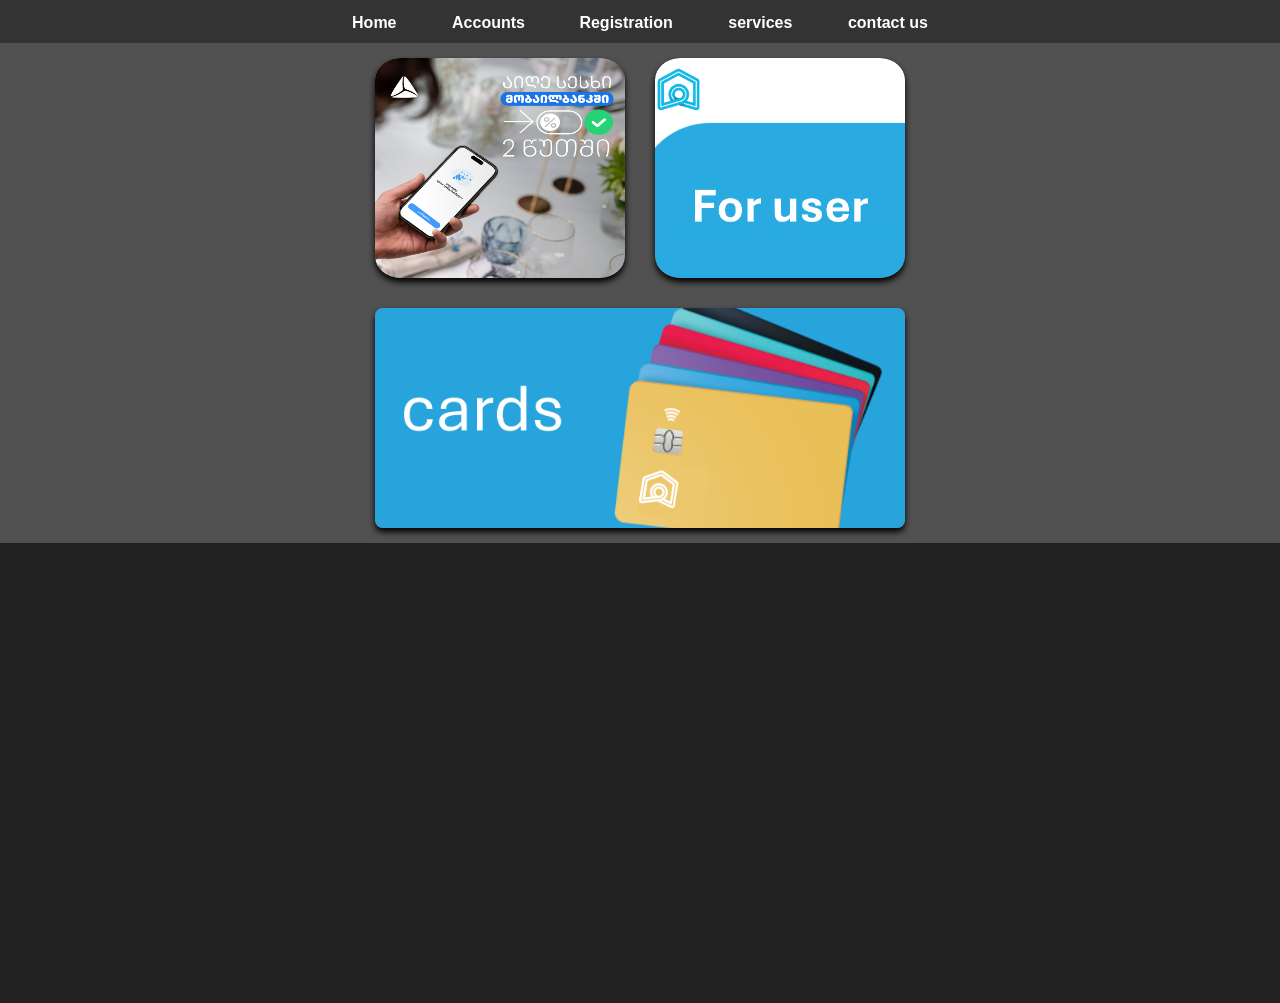
<file: grupe 9 project/index.html>
<!DOCTYPE html>
<html lang="en">
<head>
    <meta charset="UTF-8">
    <meta name="viewport" content="width=device-width, initial-scale=1.0">
    <title>Document</title>
    <link rel="stylesheet" href="styles.css">
</head>
<body>
    <header>
        <nav>
            <ul>
                <li><a href="index.html">Home</a></li>
                <li><a href="accounts.html">Accounts </a></li> 
                <li><a href="registration.html">Registration</a></li>          
                <li><a href="sevices.html">services</a></li>
                <li><a href="contactus.html">contact us</a></li>
    
            </ul>
        </nav>
    </header>

    <div class="c-a">
        <div class="tile11">
            <a href="debt.html"><img src="debtpng.png" alt="? ?"></a>
        </div>

        <!-- colum - row -->

        <div class="tile21">
            <a href="for_user.html"><img src="fup.png" alt=""></a>
        </div>
    </div>

    <!--  -->
    <div class="the">
        <div class="tile01">
            <a href="cards_p.html"><img src="cards.png" alt="D C"></a> 
        </div>
    </div>
    <!-- final -->
     <div class="end-c">
     </div>
</body>
</html>
</file>
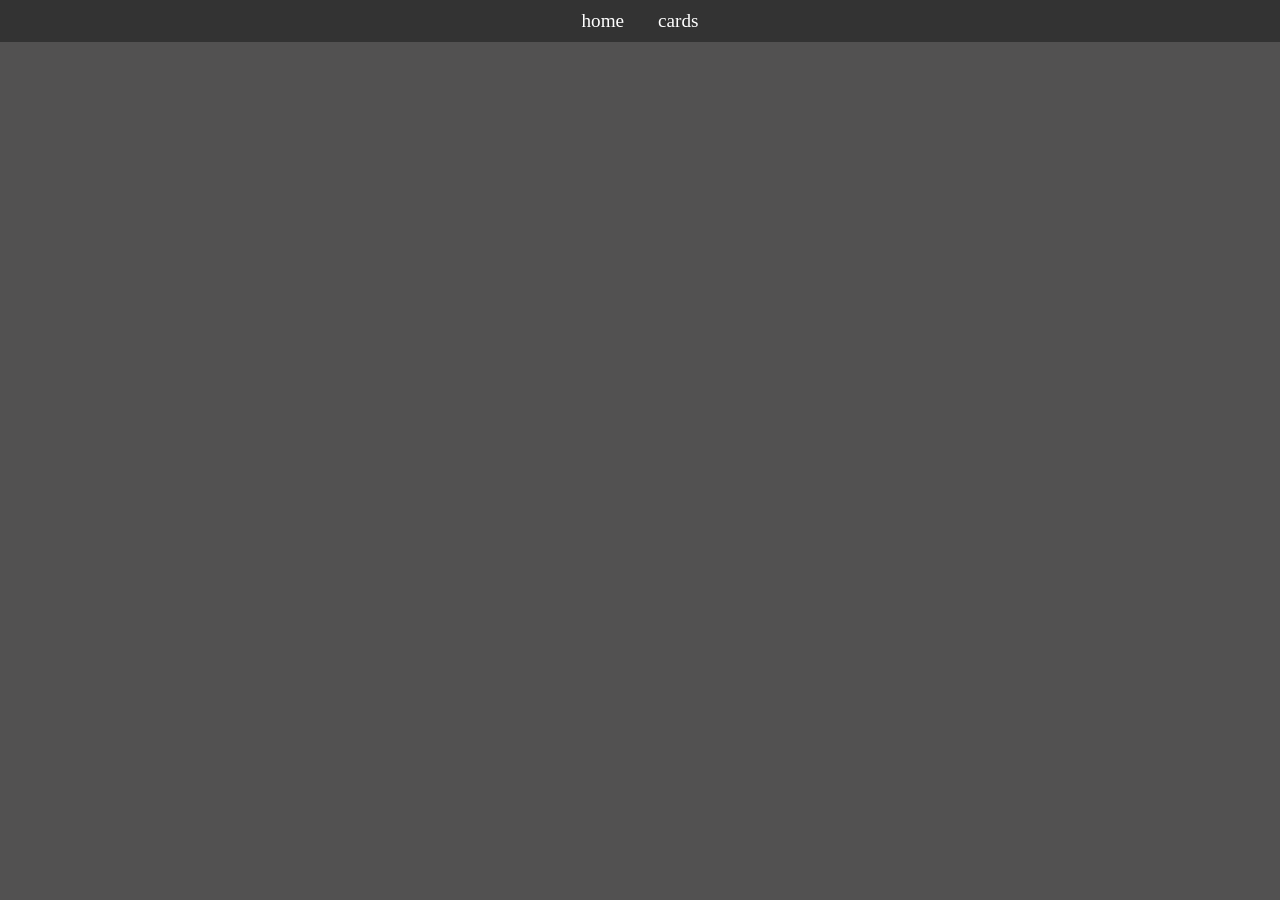
<file: level 41/index.html>
<!DOCTYPE html>
<html lang="en">
<head>
    <meta charset="UTF-8">
    <meta name="viewport" content="width=device-width, initial-scale=1.0">
    <title>Document</title>
    <link rel="stylesheet" href="styles.css">
</head>
<body>
    <header>
        <nav class="nav-bar">
            <ul>
                <li><a href="index.html">home</a></li>
                <li><a href="cards.html">cards</a></li>
            </ul>
        </nav>
    </header>
</body>
</html>
</file>
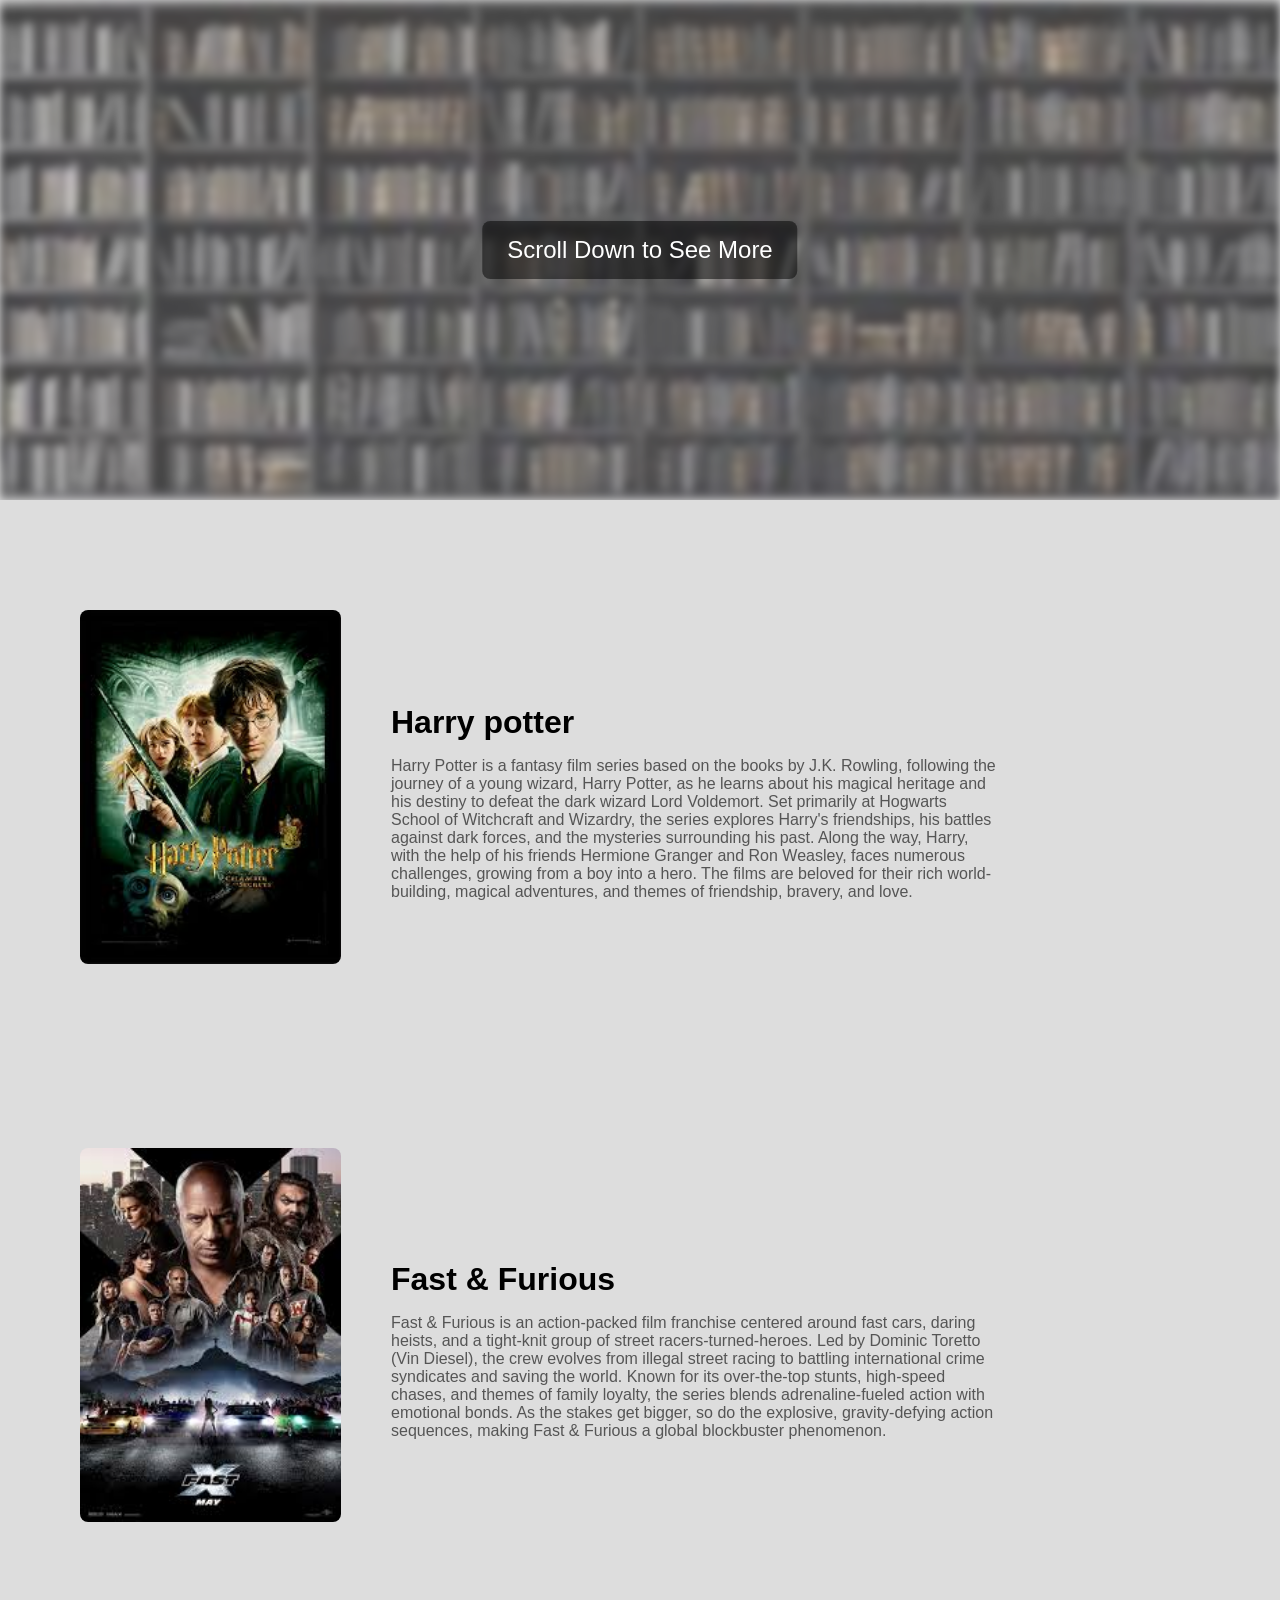
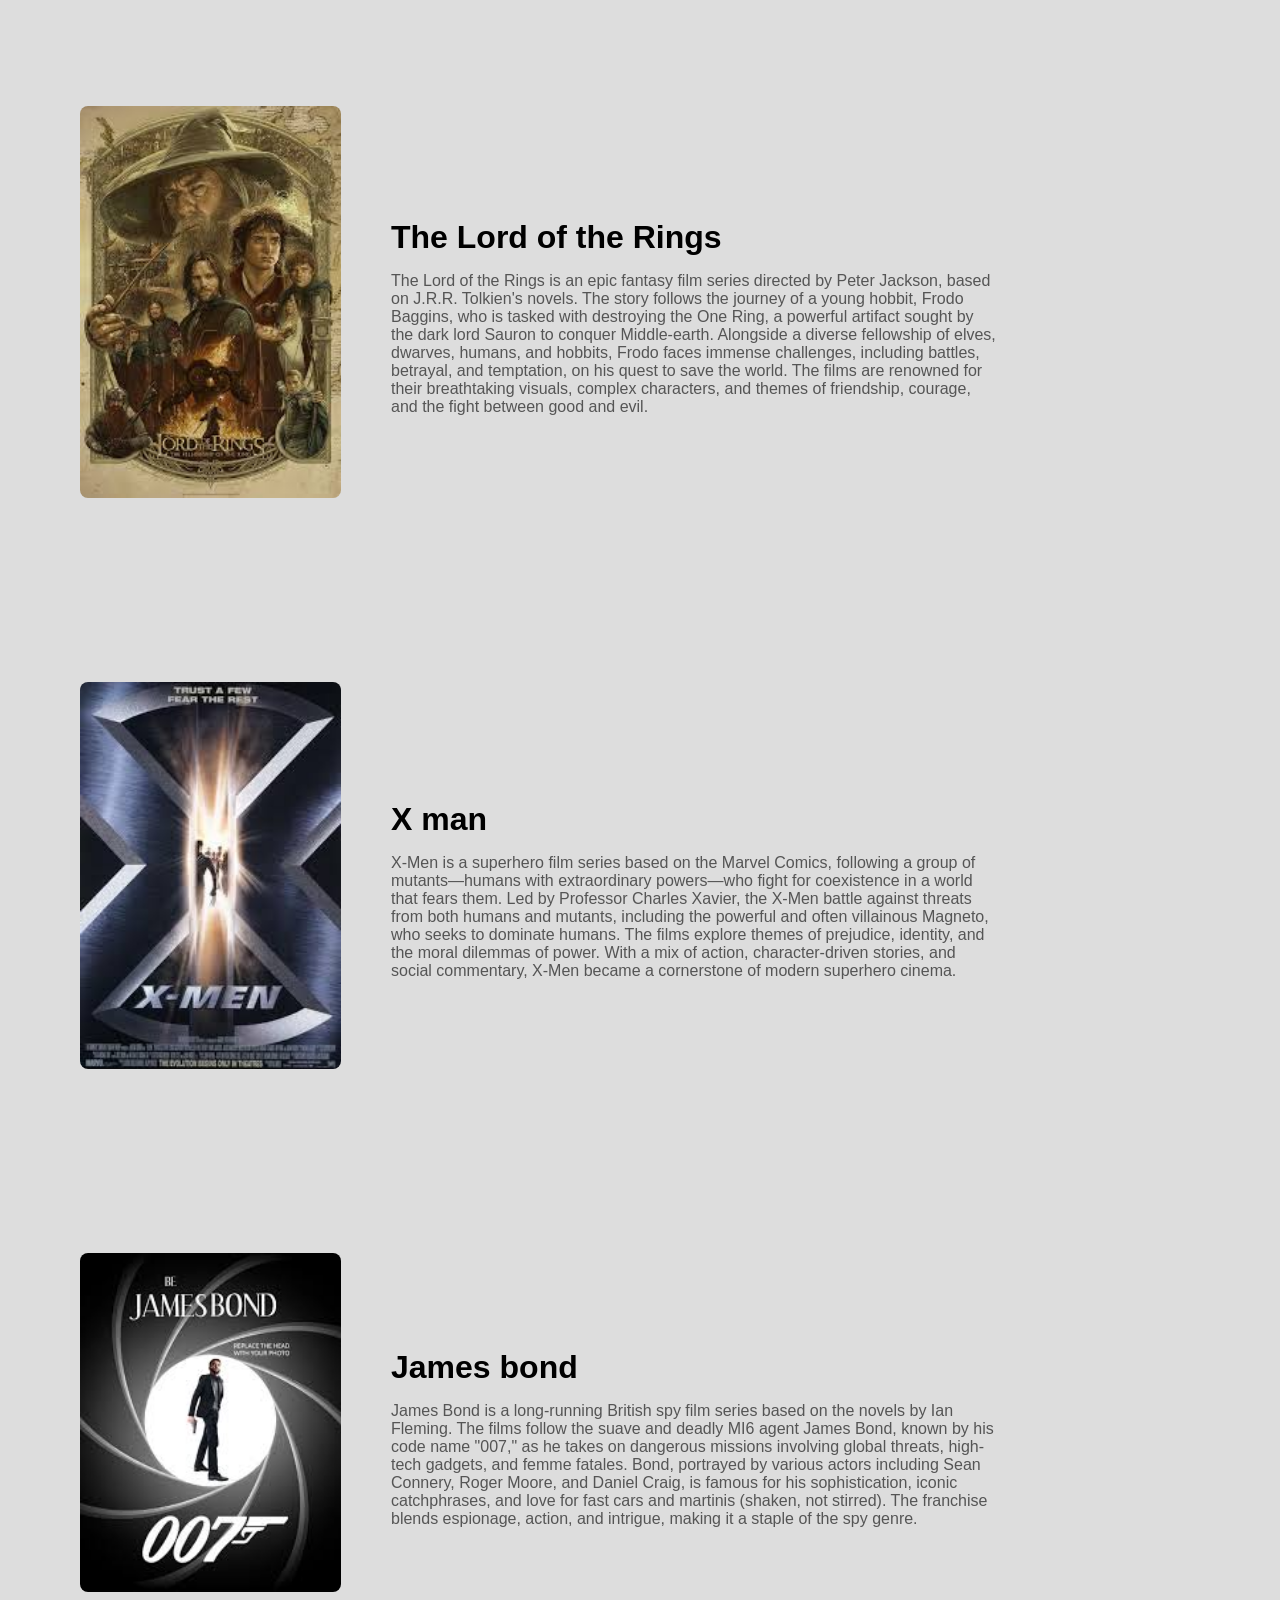
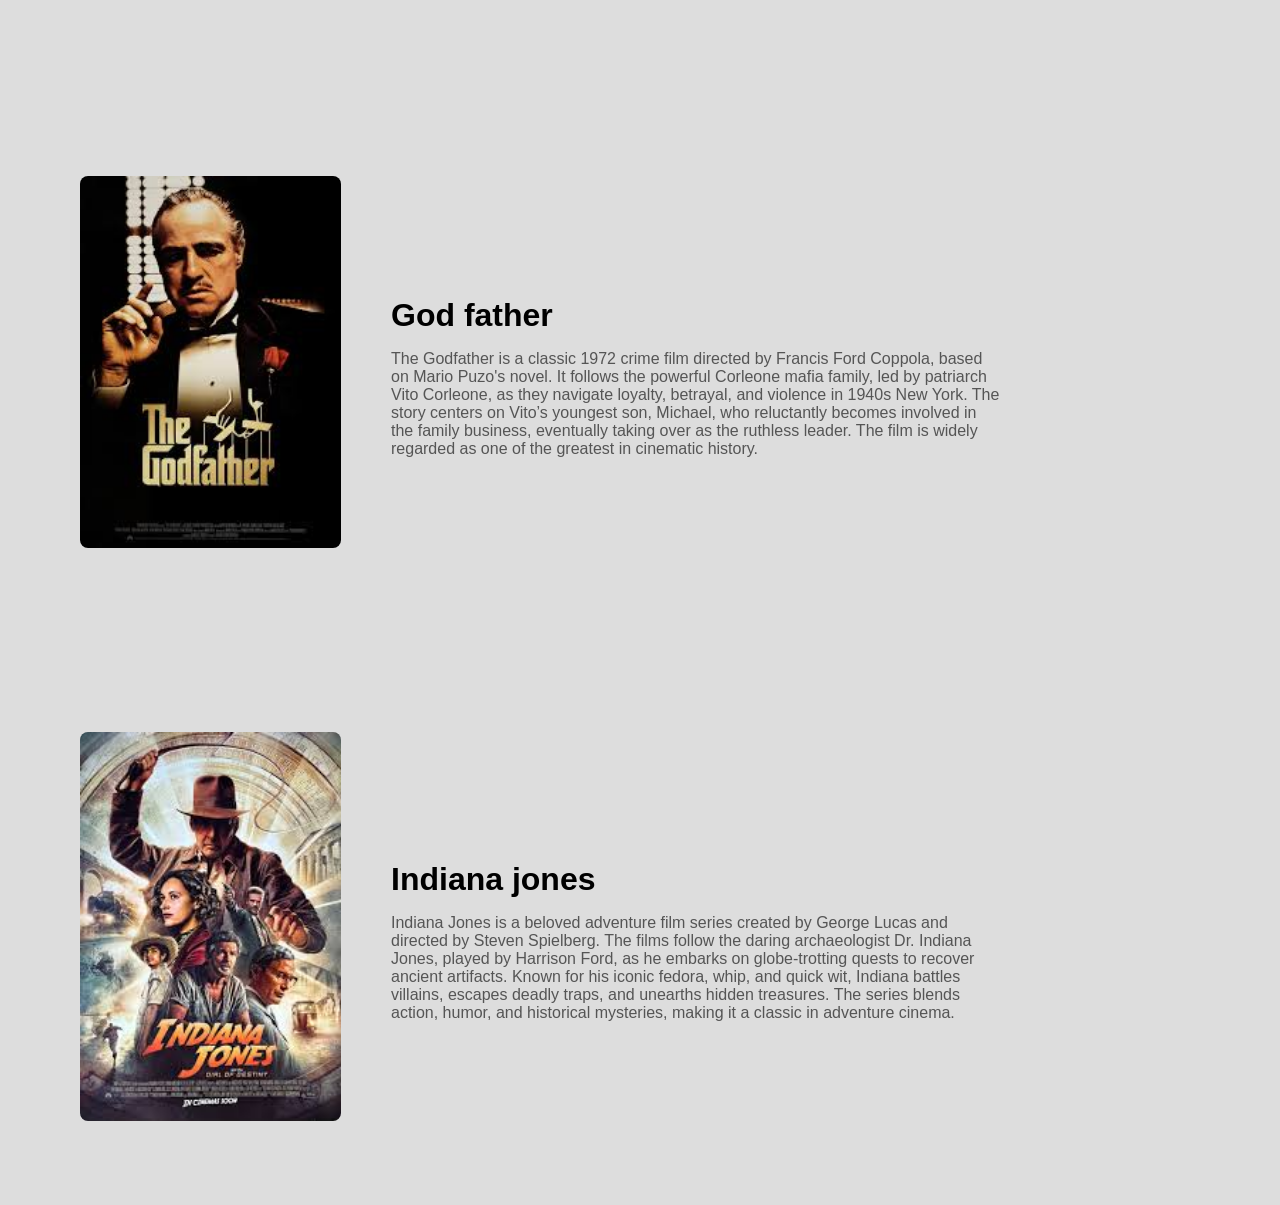
<file: grupe 4 project/HTML/index.html>
<!DOCTYPE html>
<html lang="en">
<head>
    <meta charset="UTF-8">
    <meta name="viewport" content="width=device-width, initial-scale=1.0">
    <title>Movie</title>
    <link rel="stylesheet" href="../CSS/index.css">
</head>
<body>
    <!-- Banner Section -->
    <div class="banner">
        <img src="bookshelf.png" alt="Bookshelf Banner">
        <div class="centered-text">
            <a href="#content">Scroll Down to See More</a>
        </div>
    </div>

    <!-- Movie Poster Section -->
    <div class="all-container">
        <div class="movie-container">
            <div class="poster-container">
                <a href="harry.html"><img src="potter.jpg" alt="Movie Poster"></a>
            </div>
            <div class="movie-info" id="content">
                <h4>Harry potter</h4>
                <p>Harry Potter is a fantasy film series based on the books by J.K. Rowling, following the journey of a young wizard, Harry Potter, as he learns about his magical heritage and his destiny to defeat the dark wizard Lord Voldemort. Set primarily at Hogwarts School of Witchcraft and Wizardry, the series explores Harry's friendships, his battles against dark forces, and the mysteries surrounding his past. Along the way, Harry, with the help of his friends Hermione Granger and Ron Weasley, faces numerous challenges, growing from a boy into a hero. The films are beloved for their rich world-building, magical adventures, and themes of friendship, bravery, and love.</p>
            </div>
        </div>
        
        <div class="movie-container">
            <div class="poster-container">
                <a href="F&F.html"><img src="fast.jpg" alt="Movie Poster"></a>
            </div>
            <div class="movie-info" >
                <h4>Fast & Furious</h4>
                <p>Fast & Furious is an action-packed film franchise centered around fast cars, daring heists, and a tight-knit group of street racers-turned-heroes. Led by Dominic Toretto (Vin Diesel), the crew evolves from illegal street racing to battling international crime syndicates and saving the world. Known for its over-the-top stunts, high-speed chases, and themes of family loyalty, the series blends adrenaline-fueled action with emotional bonds. As the stakes get bigger, so do the explosive, gravity-defying action sequences, making Fast & Furious a global blockbuster phenomenon.</p>
            </div>
        </div>

        <div class="movie-container">
            <div class="poster-container">
                <a href="rings.html"><img src="rings.jpg" alt="Movie Poster"></a>
            </div>
            <div class="movie-info">
                <h4>The Lord of the Rings </h4>
                <p>
                    The Lord of the Rings is an epic fantasy film series directed by Peter Jackson, based on J.R.R. Tolkien's novels. The story follows the journey of a young hobbit, Frodo Baggins, who is tasked with destroying the One Ring, a powerful artifact sought by the dark lord Sauron to conquer Middle-earth. Alongside a diverse fellowship of elves, dwarves, humans, and hobbits, Frodo faces immense challenges, including battles, betrayal, and temptation, on his quest to save the world. The films are renowned for their breathtaking visuals, complex characters, and themes of friendship, courage, and the fight between good and evil.</p>
            </div>
        </div>

        <div class="movie-container">
            <div class="poster-container">
                <img src="manx.jpg" alt="Movie Poster">
            </div>
            <div class="movie-info">
                <h4>X man</h4>
                <p>X-Men is a superhero film series based on the Marvel Comics, following a group of mutants—humans with extraordinary powers—who fight for coexistence in a world that fears them. Led by Professor Charles Xavier, the X-Men battle against threats from both humans and mutants, including the powerful and often villainous Magneto, who seeks to dominate humans. The films explore themes of prejudice, identity, and the moral dilemmas of power. With a mix of action, character-driven stories, and social commentary, X-Men became a cornerstone of modern superhero cinema.</p>
            </div>
        </div>

        <div class="movie-container">
            <div class="poster-container">
                <img src="bondo.jpg" alt="Movie Poster">
            </div>
            <div class="movie-info">
                <h4>James bond</h4>
                <p>James Bond is a long-running British spy film series based on the novels by Ian Fleming. The films follow the suave and deadly MI6 agent James Bond, known by his code name "007," as he takes on dangerous missions involving global threats, high-tech gadgets, and femme fatales. Bond, portrayed by various actors including Sean Connery, Roger Moore, and Daniel Craig, is famous for his sophistication, iconic catchphrases, and love for fast cars and martinis (shaken, not stirred). The franchise blends espionage, action, and intrigue, making it a staple of the spy genre.</p>
            </div>
        </div>

        <div class="movie-container">
            <div class="poster-container">
                <a href="godfather.html"><img src="father.jpg" alt="Movie Poster"></a>
            </div>
            <div class="movie-info">
                <h4>God father</h4>
                <p>The Godfather is a classic 1972 crime film directed by Francis Ford Coppola, based on Mario Puzo's novel. It follows the powerful Corleone mafia family, led by patriarch Vito Corleone, as they navigate loyalty, betrayal, and violence in 1940s New York. The story centers on Vito’s youngest son, Michael, who reluctantly becomes involved in the family business, eventually taking over as the ruthless leader. The film is widely regarded as one of the greatest in cinematic history.</p>
            </div>
        </div>

        <div class="movie-container">
            <div class="poster-container">
                <a href="jony.html"><img src="jony.jpg" alt="Movie Poster"></a>
            </div>
            <div class="movie-info">
                <h4>Indiana jones</h4>
                <p>Indiana Jones is a beloved adventure film series created by George Lucas and directed by Steven Spielberg. The films follow the daring archaeologist Dr. Indiana Jones, played by Harrison Ford, as he embarks on globe-trotting quests to recover ancient artifacts. Known for his iconic fedora, whip, and quick wit, Indiana battles villains, escapes deadly traps, and unearths hidden treasures. The series blends action, humor, and historical mysteries, making it a classic in adventure cinema.</p>
            </div>
        </div>

    </div>
</body>
</html>
</file>
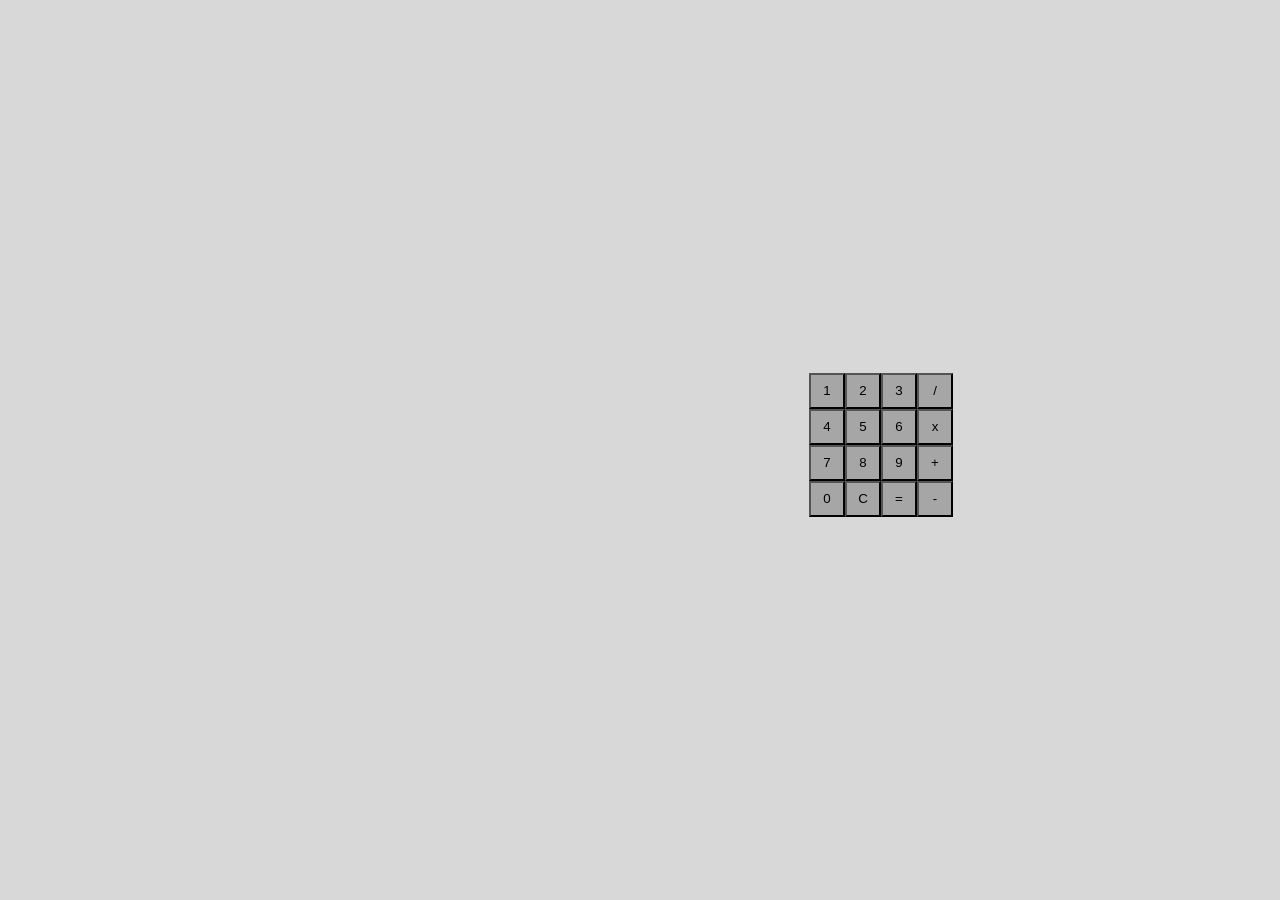
<file: learn/calculator/index.html>
<!DOCTYPE html>
    <html lang="en">
    <head>
        <meta charset="UTF-8">
        <meta name="viewport" content="width=device-width, initial-scale=1.0">
        <link rel="stylesheet" href="styles.css">
        <title>calculator</title>
    </head>
    <body>
        <div class="num-st">
            <div class="row-one">
                <button id="one">1</button>
                <button id="two">2</button>
                <button id="three">3</button>
                <button id="devide">/</button>
            </div>
    
            <div class="row-one">
                <button id="four">4</button>
                <button id="five">5</button>
                <button id="six">6</button>
                <button id="mult">x</button>
            </div>
    
            <div class="row-one">
                <button id="seven">7</button>
                <button id="eight">8</button>
                <button id="nine">9</button>
                <button id="plus">+</button>
            </div>  

            <div class="row-one">
                <button id="zero">0</button>
                <button id="C">C</button>
                <button id="equal">=</button>
                <button id="minus">-</button>
        </div>

        <script src="main.js"></script>
    </body>
    </html>
</file>
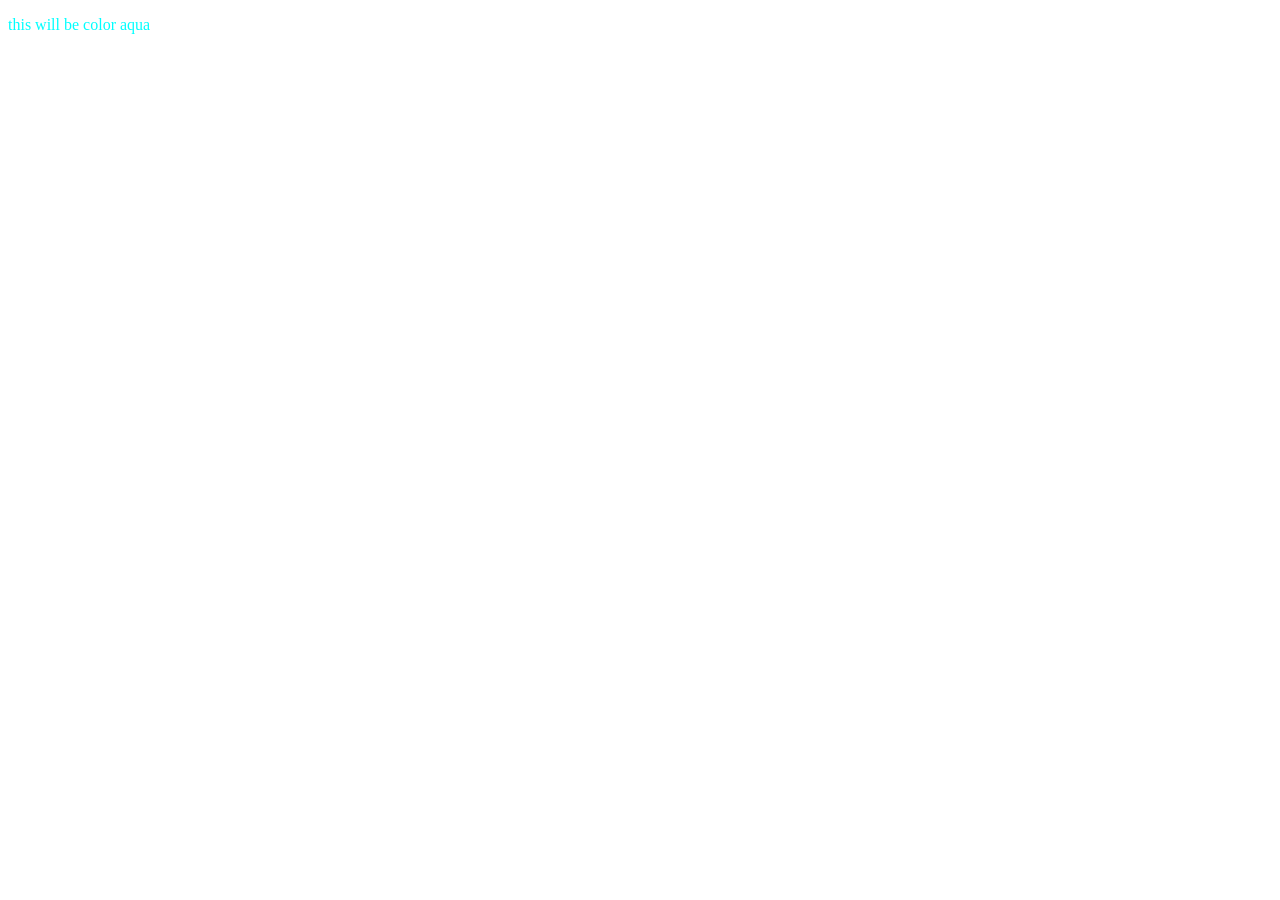
<file: level 25/CW/index.html>
<!DOCTYPE html>
<html lang="en">
<head>
    <meta charset="UTF-8">
    <meta name="viewport" content="width=device-width, initial-scale=1.0">
    <title>style</title>
</head>
<body>
    <p style="color: aqua;">this will be color aqua</p>
</body>
</html>
</file>
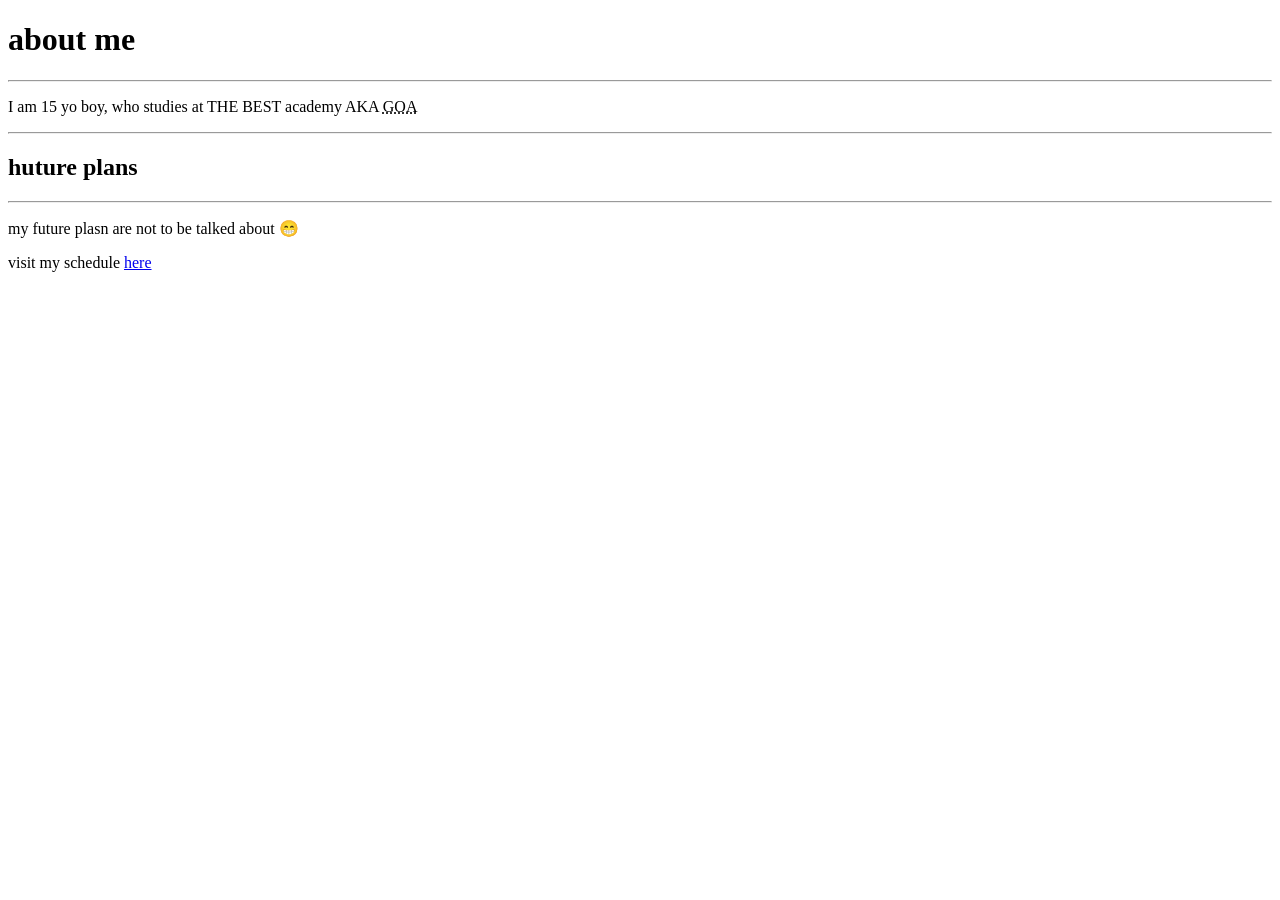
<file: level 27/homework/index.html>
<!DOCTYPE html>
<html lang="en">
<head>
    <meta charset="UTF-8">
    <meta name="viewport" content="width=device-width, initial-scale=1.0">
    <title>Document</title>
</head>
<body>
    <h1>about me</h1>   
    <hr>
    <p>I am 15 yo boy, who studies at THE BEST academy AKA <abbr title="goal-oriented-academy">GOA</abbr></p>
    <hr>
    <h2>huture plans</h2>
    <hr>
    <p>my future plasn are not to be talked about 😁</p>

    <p>visit my schedule <a href="schedule.html">here</a></p>
</body>
</html>
</file>
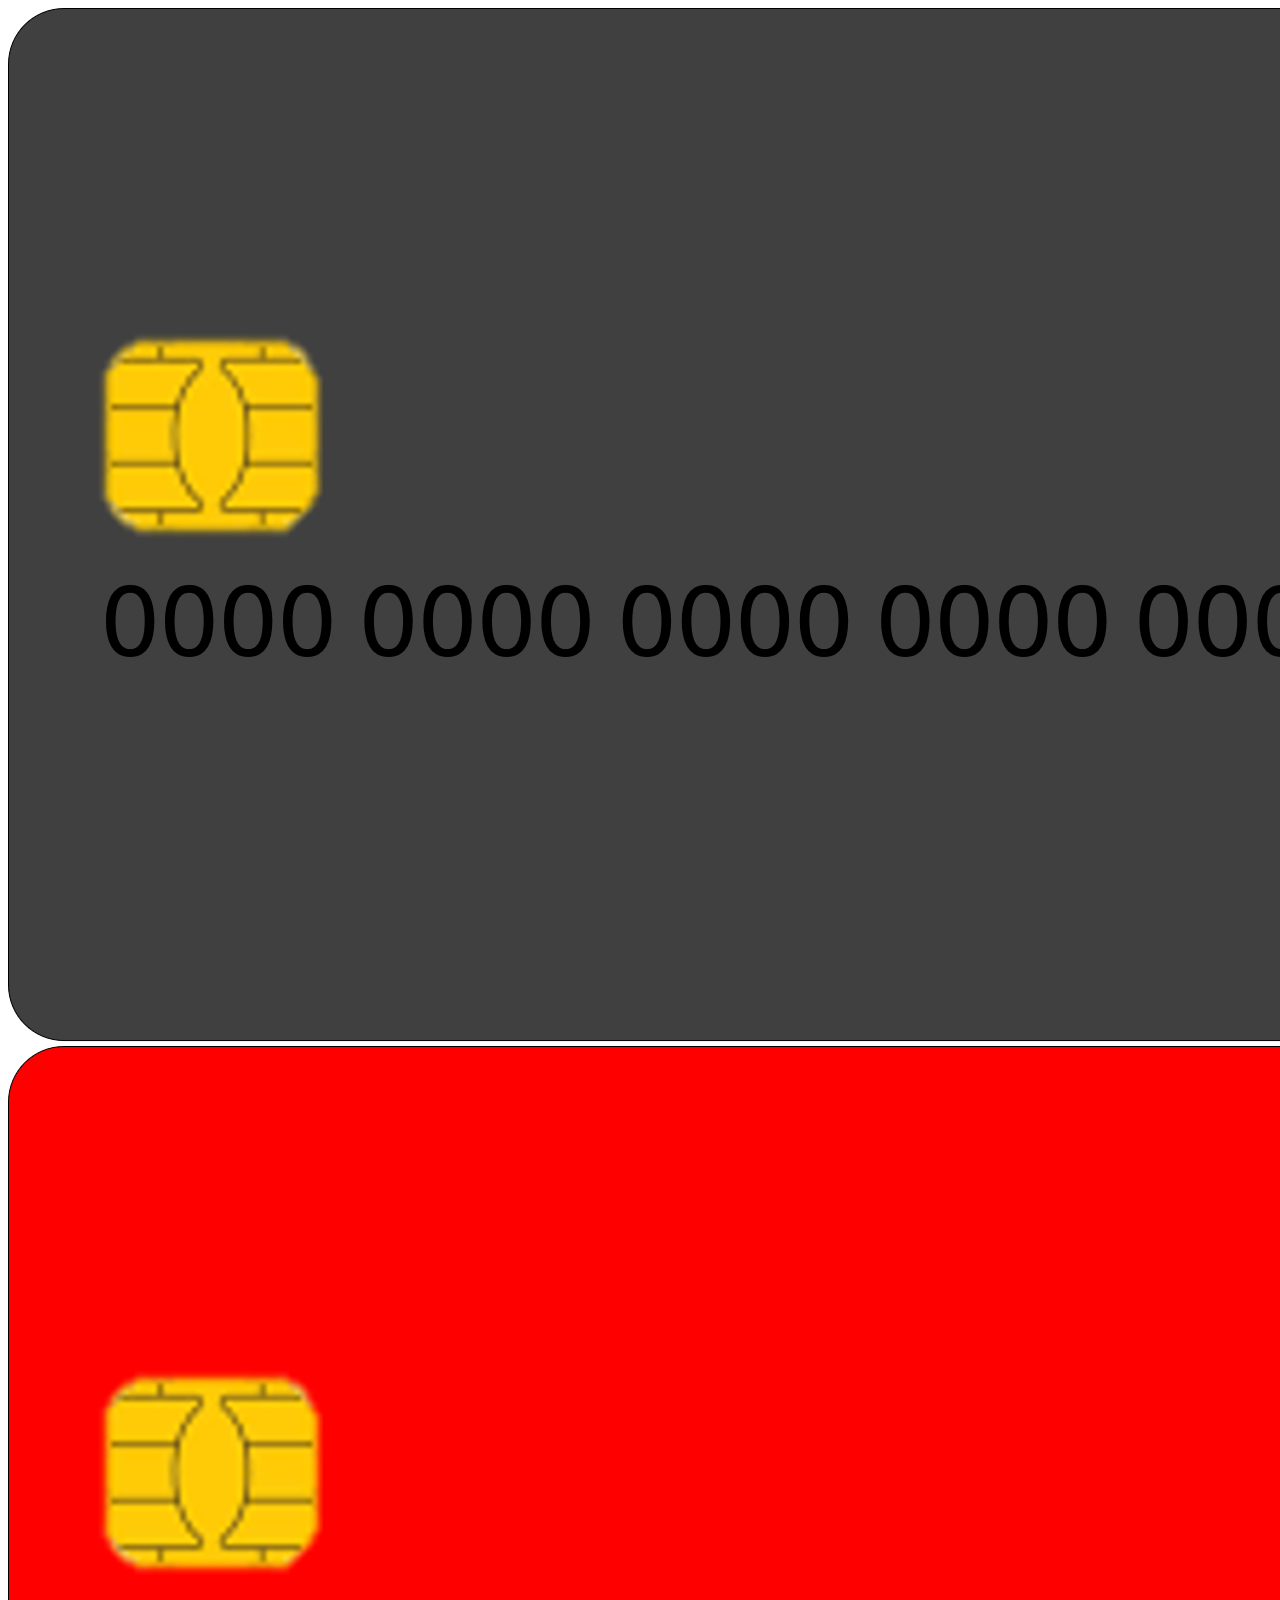
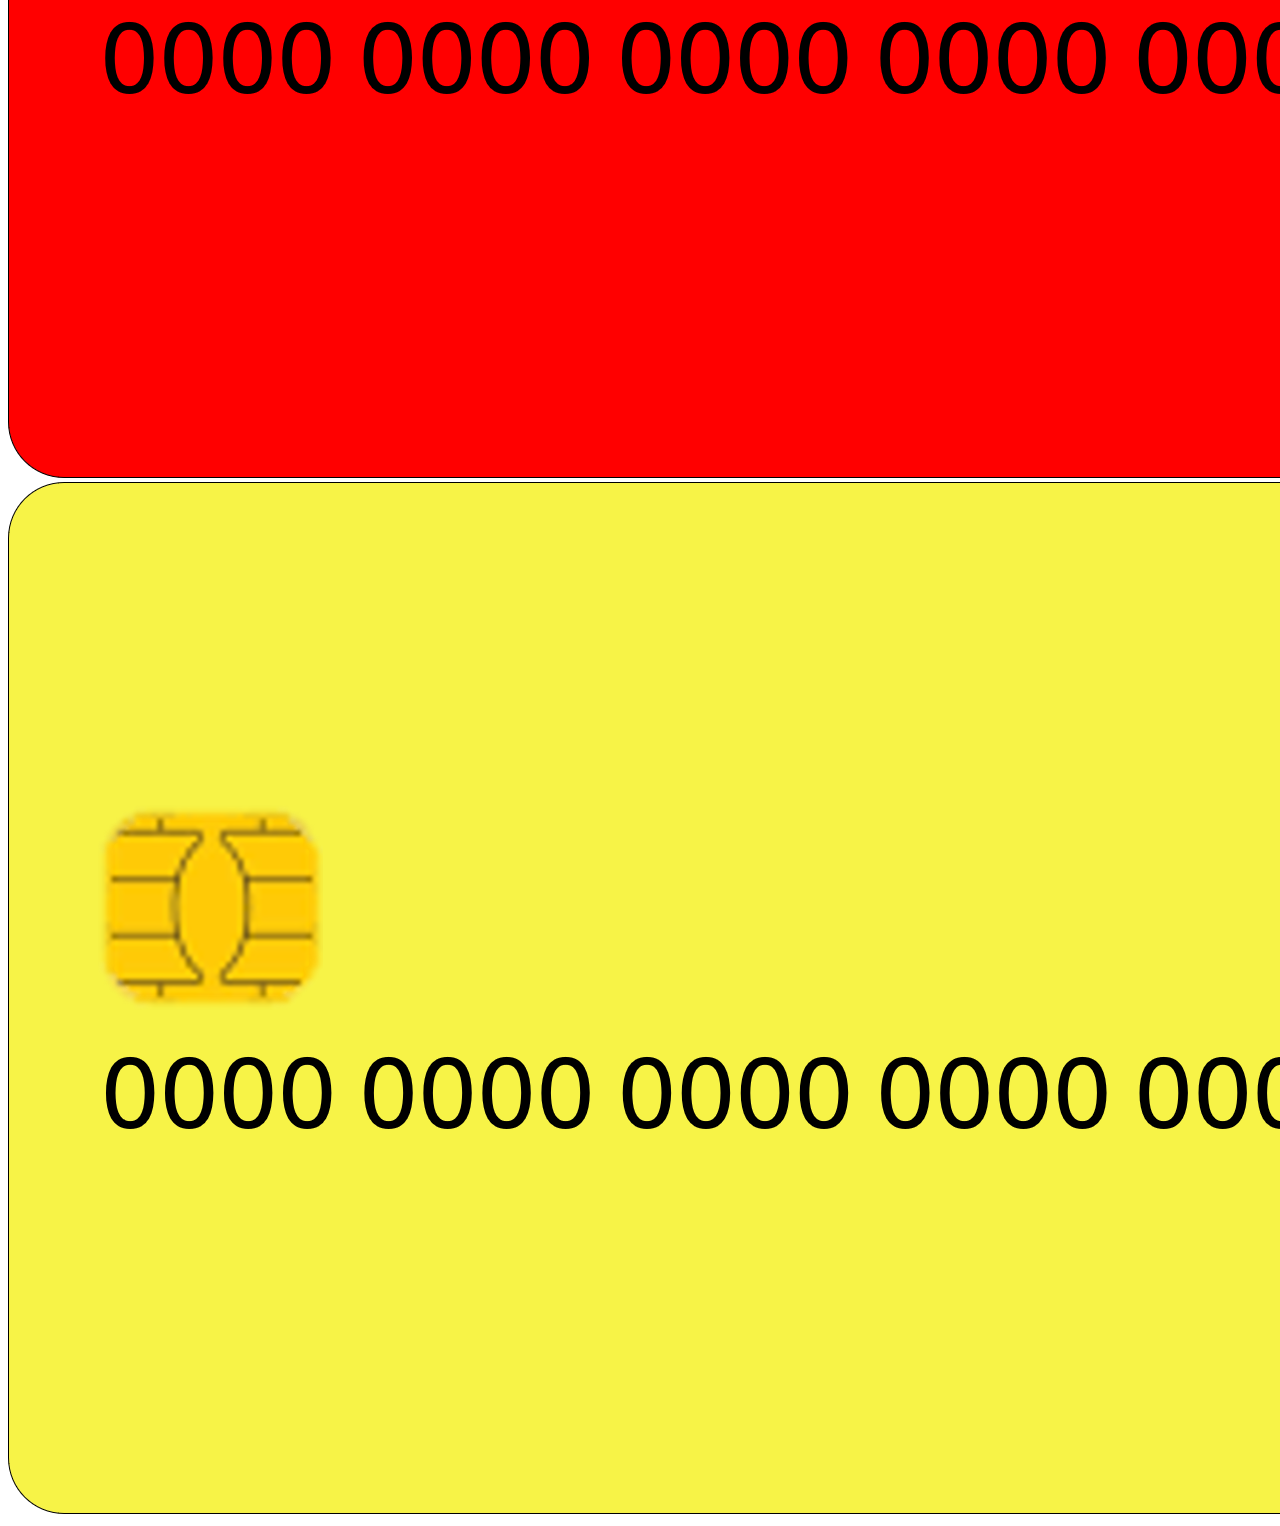
<file: level 39/classwork/index.html>
<!DOCTYPE html>
<html lang="en">
<head>
    <meta charset="UTF-8">
    <meta name="viewport" content="width=device-width, initial-scale=1.0">
    <title>Document</title>
    <link rel="stylesheet" href="styles.css">
</head>
<body>
    <div>
        <img src="card-bl.png" alt="" class="png1">

    </div>
    <div>
        <img src="card-re.png" alt="" class="png2">
    </div>
    <div>
        <img src="card-yel.png" alt="" class="png3">
    </div>
</body>
</html>
</file>
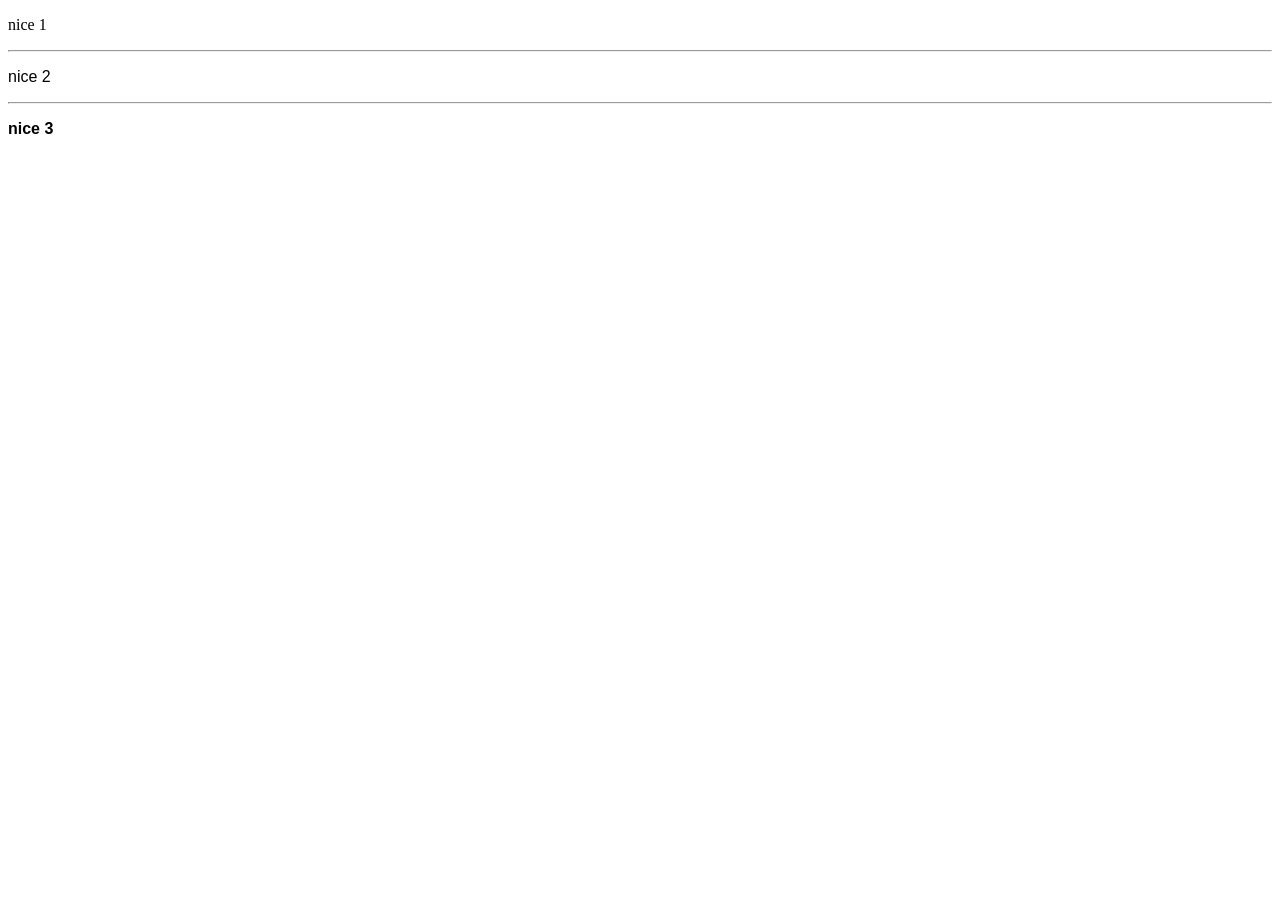
<file: level 41/CW/index.html>
<!DOCTYPE html>
<html lang="en">
<head>
    <meta charset="UTF-8">
    <meta name="viewport" content="width=device-width, initial-scale=1.0">
    <title>font-weight, font-family</title>
    <link rel="stylesheet" href="styles.css">
</head>
<body>
    <p class="nice1">nice 1</p>
    <hr>
    <p class="nice2">nice 2</p>
    <hr>
    <p class="nice3">nice 3</p>
</body>
</html>
</file>
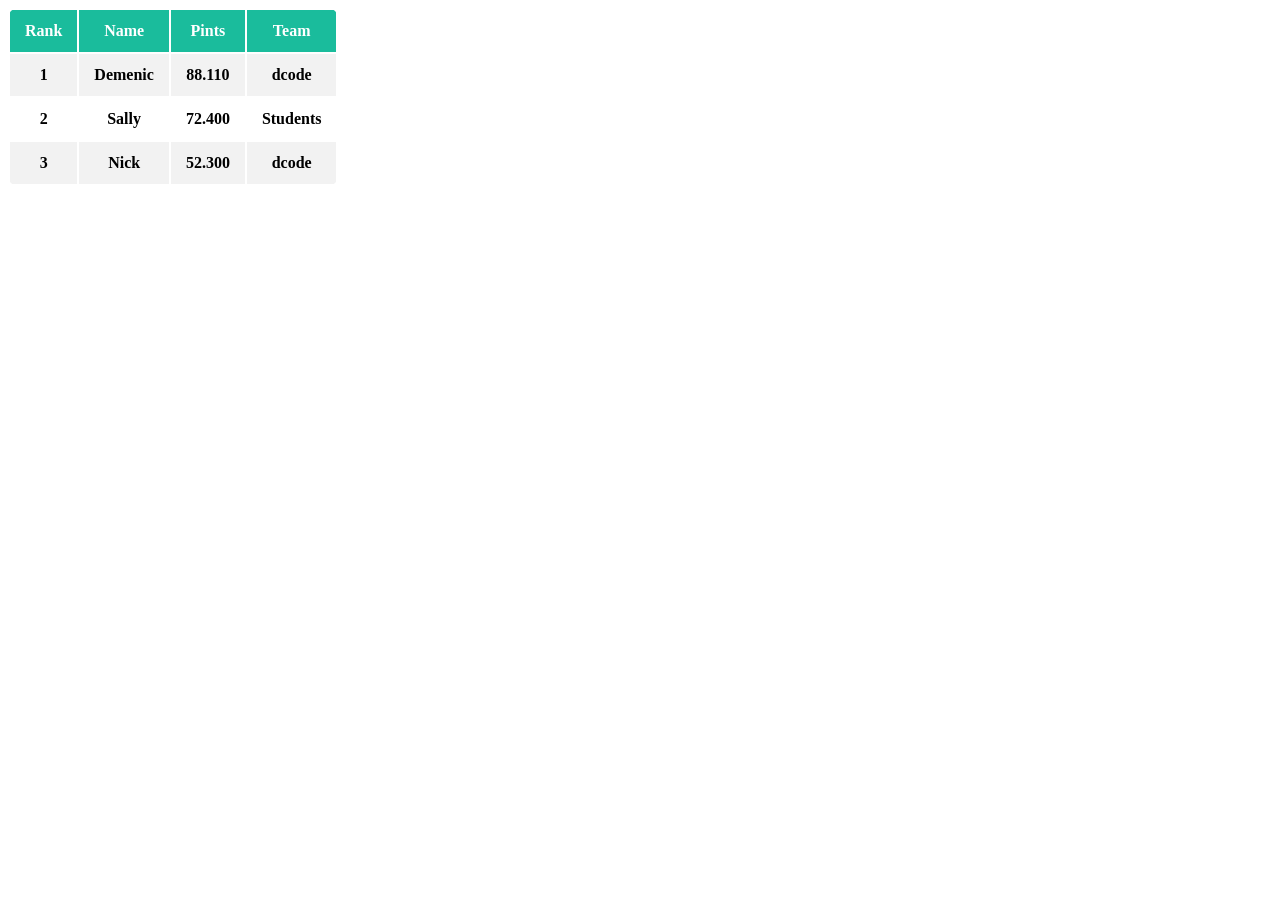
<file: level 43/classwork/index.html>
<!DOCTYPE html>
<html lang="en">
<head>
    <meta charset="UTF-8">
    <meta name="viewport" content="width=device-width, initial-scale=1.0">
    <title>Document</title>
    <link rel="stylesheet" href="styles.css">
</head>
<body>
    <table>
        <tr class="bg-green">
            <th>Rank</th>
            <th>Name</th>
            <th>Pints</th>
            <th>Team</th>
        </tr>

        <tr>
            <th>1</th>
            <th>Demenic</th>
            <th>88.110</th>
            <th>dcode</th>
        </tr>

        <tr>
            <th>2</th>
            <th>Sally</th>
            <th>72.400</th>
            <th>Students</th>
        </tr>

        <tr>
            <th>3</th>
            <th>Nick</th>
            <th>52.300</th>
            <th>dcode</th>
        </tr>
    </table>
</body>
</html>
</file>
<file: grupe 9 project/styles.css>
/* Reset margins and paddings to avoid issues */


body {
    font-family: Arial, sans-serif;
    background-color: #525151;
    margin: 0;
    padding: 0;
}

header {
    justify-content: center;
    display: flex;
    background-color: #333;
}
nav {
    background-color: #333;
    color: #fff;
    padding: 10px 0;
    text-align: center;
}

nav ul {
    list-style: none;
    margin: 0;
    padding: 0;
    display: inline-block;
}

nav ul li {
    display: inline;
    margin: 0 15px;
}

nav ul li a {
    color: #fff;
    text-decoration: none;
    font-size: 16px;
}

nav ul li a:hover {
    text-decoration: underline;
}


.container {
    background-color: #fff;
    padding: 20px;
    margin: 20px auto;
    width: 90%;
    max-width: 500px;
    border: 1px solid #ccc;
    border-radius: 5px;
}

.container h2 {
    text-align: center;
}

.container label {
    display: block;
    margin-bottom: 10px;
    font-weight: bold;
}

.container input[type="text"],
.container input[type="password"] {
    width: 100%;
    padding: 10px;
    margin: 10px 0 20px 0;
    border: 1px solid #ccc;
    border-radius: 5px;
    box-sizing: border-box;
}

.container button {
    width: 100%;
    padding: 10px;
    background-color: #007BFF;
    color: #fff;
    border: none;
    border-radius: 5px;
    cursor: pointer;
    font-size: 16px;
}

.container button:hover {
    background-color: #0056b3;
}

.container input[type="checkbox"] {
    margin-right: 10px;
}


.container .psw {
    display: block;
    text-align: right;
    margin-top: 10px;
}

.container .register-message {
    text-align: center;
    margin-top: 20px;
}

.container .register-message a {
    color: #007BFF;
    text-decoration: none;
}

.container .register-message a:hover {
    text-decoration: underline;
}

.container[style] {
    background-color: #f1f1f1;
    text-align: center;
    padding: 10px 20px;
}







nav {
    font-size: 20px;
    font-weight: bold;
    display: flex;
    justify-content: space-between;
    align-items: center;
    padding: 10px;
    
}

.nav-center {
    display: flex;
    justify-content: center;
    flex: 1;
}

.nav-right {
    display: flex;
    justify-content: flex-end;
}

nav a {
    padding: 10px;
    color: black;
    text-decoration: none; 
}


/*  */


.c-a {
    justify-content: center;
    display: flex;
    align-items: center;

}

.tile11 {
    height: 220px;
    width: 250px;
    background-color: rgb(102, 101, 101);
    border-radius: 8px;
    box-shadow: 0 4px 6px black;
    overflow: hidden;
    color: white;
    margin: 15px;
    border-radius: 10%;
}

.tile11 img {
    width: 100%;
    height: 100%;
    border-radius: 10%;
}

/* colum1 row2 */

.tile21 {
    height: 220px;
    width: 250px;
    background-color: rgb(102, 101, 101);
    border-radius: 8px;
    box-shadow: 0 4px 6px black;
    overflow: hidden;
    color: white;
    margin: 15px;
    border-radius: 10%;
}

.tile21 img {
    width: 100%;
    height: 100%;
    border-radius: 10%;
    object-fit: cover;
}

/*  */
.the {
    justify-content: center;
    display: flex;
    align-items: center;
    margin: 0;
    padding: 0;
}

/* Tile container styling */
.tile01 {
    height: 220px;
    width: 530px;
    background-color: rgb(102, 101, 101);
    border-radius: 8px;
    box-shadow: 0 4px 6px black;
    overflow: hidden;
    color: white;
    margin: 15px;
    position: relative; 
}


.tile01 img {
    width: 100%;
    height: 100%;
    object-fit: cover;
    display: block;
    
}

/*  */

.end-c {
    padding: 30px;
    background-color: rgb(34, 34, 34);
    width: auto;
    height: 400px;
}

.pp1 {
    font-size: medium;
}

.pp2 {
    font-size: small;
}
</file>
<file: level 41/styles.css>
body {
    margin: 0;
    padding: 0;
    background-color: #525151;
}

header {
    justify-content: center;
    display: flex;
    background-color: #333;
}

/* Navigation bar settings */
.nav-bar {
    background-color: #333;
    width: 100%;
    display: flex;
    justify-content: center;
    align-items: center;
    padding: 10px;
    position: fixed;
    top: 0;
}

nav ul {
    list-style: none;
    margin: 0;
    padding: 0;
    display: inline-block;
}

nav ul li {
    display: inline;
    margin: 0 15px;
}

/* links settings */
.nav-bar a{
    text-decoration: none;
    color: white;
    font-size: 1.2em;
}

.nav-bar a:hover{
    color: aquamarine;
}

.nav-bar a:active{
    color: rgb(255, 0, 0);
}
</file>
<file: grupe 4 project/CSS/index.css>
html {
    scroll-behavior: smooth;
}

/* General Styles */
body {
    background-color: rgb(221, 221, 221);
    margin: 0;
    padding: 0;
    font-family: Arial, sans-serif;
}

/* Banner Section */
.banner {
    position: relative;
    width: 100%;
    height: 500px;
    overflow: hidden;
}

.banner img {
    width: 100%;
    height: 100%;
    object-fit: cover;
    filter: blur(4px) opacity(70%);
}

.centered-text {
    position: absolute;
    top: 50%;
    left: 50%;
    transform: translate(-50%, -50%);
    background-color: rgba(0, 0, 0, 0.5);
    padding: 15px 25px;
    border-radius: 8px;
    text-align: center;
}

.centered-text a {
    color: white;
    text-decoration: none;
    font-size: 1.5em;
}

.centered-text:hover {
    transform: translate(-50%, -60%);
    transition: transform 0.3s ease-in-out;
}

/* All-container for vertical stacking */
.all-container {
    display: flex;
    flex-direction: column;
    gap: 30px;
    align-items: flex-start; 
    padding: 20px;
}

/* Movie Poster Section */
.movie-container {
    display: flex;
    flex-direction: row; 
    align-items: center;
    width: 100%;
    max-width: 950px; 
    margin-top: 30px;
    padding: 50px;
    position: relative;
    overflow: hidden;
    transition: transform 0.6s cubic-bezier(0.25, 0.1, 0.25, 1); 
}

/* Poster is 30% of the container width */
.poster-container {
    width: 30%; 
    padding: 10px;
    position: relative;
    z-index: 1;
    transition: transform 0.6s cubic-bezier(0.25, 0.1, 0.25, 1); 
}

.poster-container img {
    width: 100%;
    height: auto;
    border-radius: 8px;
    transition: transform 0.6s cubic-bezier(0.25, 0.1, 0.25, 1); 
}

/* Movie info takes up the remaining space */
.movie-info {
    width: 70%; 
    padding: 20px;
    position: relative;
    z-index: 0;
    text-align: left;
    margin-left: 20px; 
    transition: transform 0.6s cubic-bezier(0.25, 0.1, 0.25, 1); 
}

.movie-info h4 {
    font-size: 2em;
    margin-bottom: 10px;
}

.movie-info p {
    font-size: 1em;
    color: #555;
}

/* Hover Effect */
.movie-container:hover .poster-container {
    transform: translateX(-10%); 
}

.movie-container:hover .movie-info {
    transform: translateX(10%); 
}
</file>
<file: learn/calculator/styles.css>
body {
    height: 97vh;
    width: 194vh;

    display: flex;
    align-items: center;
    justify-content: center;

    background-color: rgb(216, 216, 216);
}

.row-one {
    display: flex;
    flex-direction: row;
}

.row-one button {
    width: 4vh;
    height: 4vh;
    background-color: rgb(166, 166, 166);
}

.row-one button:hover{
    background-color: gray;
}

#C {
    height: 4vh;
    width: 4vh;
}
</file>
<file: level 39/classwork/styles.css>
png1{
    width: 50%;
}

png2{
    width: 20%;
}

png3{
    width: 40%;
}
</file>
<file: level 41/CW/styles.css>
.nice1 {
    font-weight: 500;
}

.nice2 {
    font-family: 'Lucida Sans', 'Lucida Sans Regular', 'Lucida Grande', 'Lucida Sans Unicode', Geneva, Verdana, sans-serif;
}

.nice3 {
    font-weight: 600;

    font-family: Arial, Helvetica, sans-serif;
}
</file>
<file: level 43/classwork/styles.css>
.bg-green {
    background-color: #1abc9c;
    color: white;
    font-weight: bold;
}

th {
    padding: 12px 15px;
}

tr:nth-child(even) {
    background-color: #f2f2f2;
}

table {
    border-radius: 10px;
    overflow: hidden;
}

table tr:last-child td {
    border-bottom: 2px solid #1abc9c;
}
</file>
